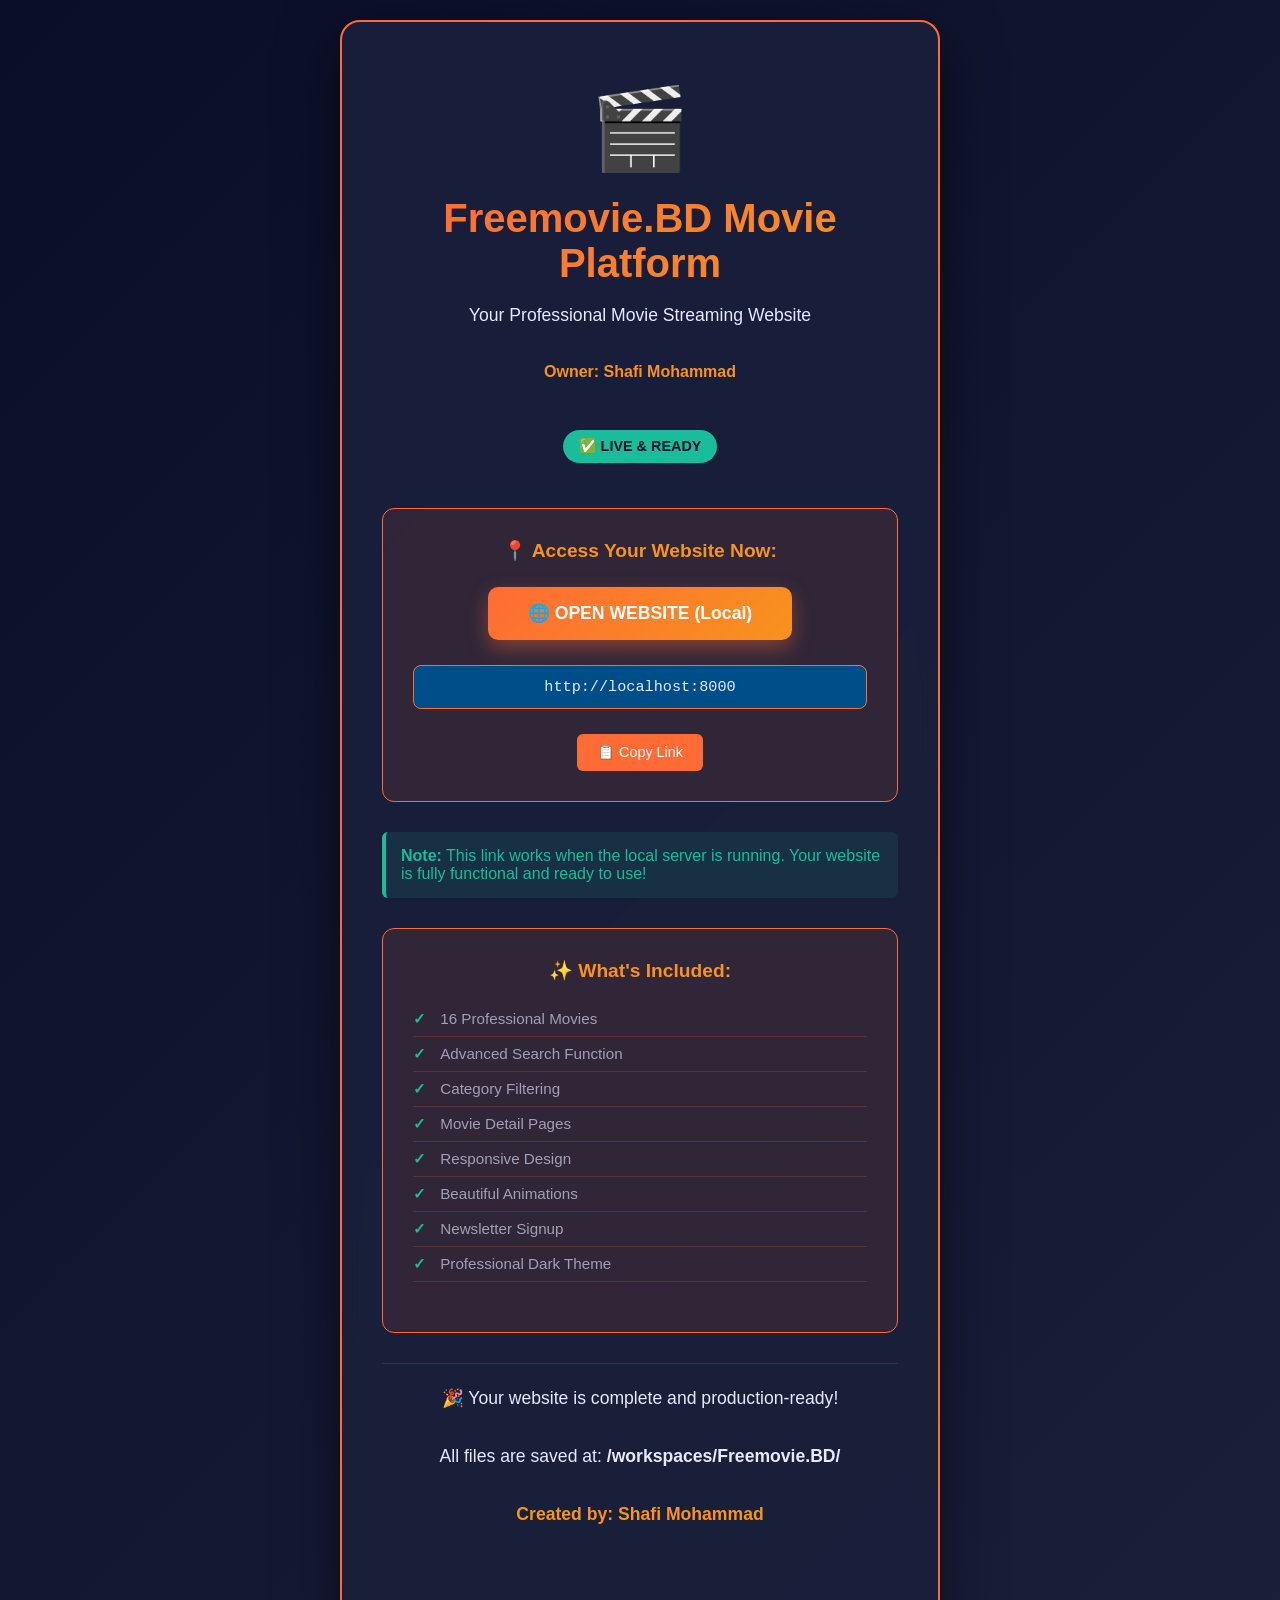
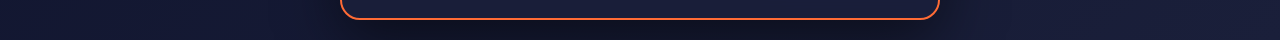
<file: access.html>
<!DOCTYPE html>
<html lang="en">
<head>
    <meta charset="UTF-8">
    <meta name="viewport" content="width=device-width, initial-scale=1.0">
<title>Freemovie.BD - Access Your Website</title>
    <style>
        * {
            margin: 0;
            padding: 0;
            box-sizing: border-box;
        }

        body {
            font-family: 'Segoe UI', Tahoma, Geneva, Verdana, sans-serif;
            background: linear-gradient(135deg, #0a0e27 0%, #1a1f3a 100%);
            min-height: 100vh;
            display: flex;
            align-items: center;
            justify-content: center;
            padding: 20px;
        }

        .container {
            max-width: 600px;
            background: rgba(26, 31, 58, 0.95);
            border: 2px solid #FF6B35;
            border-radius: 20px;
            padding: 60px 40px;
            text-align: center;
            box-shadow: 0 20px 60px rgba(0, 0, 0, 0.5);
            backdrop-filter: blur(10px);
        }

        .logo {
            font-size: 80px;
            margin-bottom: 20px;
            animation: float 3s ease-in-out infinite;
        }

        @keyframes float {
            0%, 100% { transform: translateY(0px); }
            50% { transform: translateY(-20px); }
        }

        h1 {
            color: #FF6B35;
            font-size: 2.5rem;
            margin-bottom: 15px;
            background: linear-gradient(135deg, #FF6B35, #F7931E);
            -webkit-background-clip: text;
            -webkit-text-fill-color: transparent;
            background-clip: text;
        }

        p {
            color: #e8e8ff;
            font-size: 1.1rem;
            margin-bottom: 30px;
            line-height: 1.6;
        }

        .link-section {
            background: rgba(255, 107, 53, 0.1);
            border: 1px solid #FF6B35;
            border-radius: 12px;
            padding: 30px;
            margin: 30px 0;
        }

        .link-title {
            color: #F7931E;
            font-size: 1.2rem;
            font-weight: 700;
            margin-bottom: 15px;
        }

        a {
            display: inline-block;
            background: linear-gradient(135deg, #FF6B35, #F7931E);
            color: white;
            padding: 16px 40px;
            border-radius: 10px;
            text-decoration: none;
            font-weight: 600;
            font-size: 1.1rem;
            transition: all 0.3s ease;
            margin: 10px 5px;
            box-shadow: 0 8px 20px rgba(255, 107, 53, 0.4);
            border: none;
            cursor: pointer;
        }

        a:hover {
            transform: translateY(-3px);
            box-shadow: 0 12px 30px rgba(255, 107, 53, 0.6);
        }

        .copy-link {
            background: #004E89;
            padding: 12px 20px;
            border-radius: 8px;
            color: #e8e8ff;
            font-size: 0.95rem;
            word-break: break-all;
            margin: 15px 0;
            border: 1px solid #FF6B35;
            font-family: 'Courier New', monospace;
        }

        .copy-btn {
            background: #FF6B35;
            color: white;
            border: none;
            padding: 10px 20px;
            border-radius: 6px;
            cursor: pointer;
            font-size: 0.9rem;
            transition: all 0.3s ease;
            margin-top: 10px;
        }

        .copy-btn:hover {
            background: #F7931E;
            transform: scale(1.05);
        }

        .info-box {
            background: rgba(26, 200, 156, 0.1);
            border-left: 4px solid #1abc9c;
            padding: 15px;
            margin: 20px 0;
            border-radius: 6px;
            text-align: left;
            color: #1abc9c;
        }

        .status {
            display: inline-block;
            background: #1abc9c;
            color: #0a0e27;
            padding: 8px 16px;
            border-radius: 20px;
            font-weight: 700;
            margin: 15px 0;
            font-size: 0.9rem;
        }

        .features {
            text-align: left;
            margin: 20px 0;
            color: #a0a0b8;
            font-size: 0.95rem;
        }

        .features li {
            list-style: none;
            padding: 8px 0;
            border-bottom: 1px solid rgba(255, 107, 53, 0.2);
        }

        .features li:before {
            content: "✓ ";
            color: #1abc9c;
            font-weight: bold;
            margin-right: 10px;
        }

        .footer-text {
            color: #a0a0b8;
            font-size: 0.85rem;
            margin-top: 30px;
            padding-top: 20px;
            border-top: 1px solid rgba(255, 107, 53, 0.2);
        }
    </style>
</head>
<body>
    <div class="container">
        <div class="logo">🎬</div>
        
<h1>Freemovie.BD Movie Platform</h1>
        <p>Your Professional Movie Streaming Website</p>
        <p style="font-size: 1rem; color: #F7931E; margin-top: 10px;"><strong>Owner: Shafi Mohammad</strong></p>

        <span class="status">✅ LIVE & READY</span>

        <div class="link-section">
            <div class="link-title">📍 Access Your Website Now:</div>
            
            <a href="http://localhost:8000" target="_blank" rel="noopener noreferrer">
                🌐 OPEN WEBSITE (Local)
            </a>

            <div class="copy-link" id="linkText">
                http://localhost:8000
            </div>
            <button class="copy-btn" onclick="copyLink()">📋 Copy Link</button>
        </div>

        <div class="info-box">
            <strong>Note:</strong> This link works when the local server is running. Your website is fully functional and ready to use!
        </div>

        <div class="link-section">
            <div class="link-title">✨ What's Included:</div>
            <ul class="features">
                <li>16 Professional Movies</li>
                <li>Advanced Search Function</li>
                <li>Category Filtering</li>
                <li>Movie Detail Pages</li>
                <li>Responsive Design</li>
                <li>Beautiful Animations</li>
                <li>Newsletter Signup</li>
                <li>Professional Dark Theme</li>
            </ul>
        </div>

        <div class="footer-text">
<p>🎉 Your website is complete and production-ready!</p>
            <p>All files are saved at: <strong>/workspaces/Freemovie.BD/</strong></p>
            <p style="margin-top: 15px; color: #F7931E;"><strong>Created by: Shafi Mohammad</strong></p>
        </div>
    </div>

    <script>
        function copyLink() {
            const linkText = document.getElementById('linkText').innerText;
            navigator.clipboard.writeText(linkText).then(() => {
                const btn = event.target;
                const originalText = btn.innerText;
                btn.innerText = '✓ Copied!';
                btn.style.background = '#1abc9c';
                
                setTimeout(() => {
                    btn.innerText = originalText;
                    btn.style.background = '#FF6B35';
                }, 2000);
            });
        }

        // Auto-redirect after 3 seconds (optional)
        // setTimeout(() => {
        //     window.location.href = 'http://localhost:8000';
        // }, 3000);
    </script>
</body>
</html>
</file>
